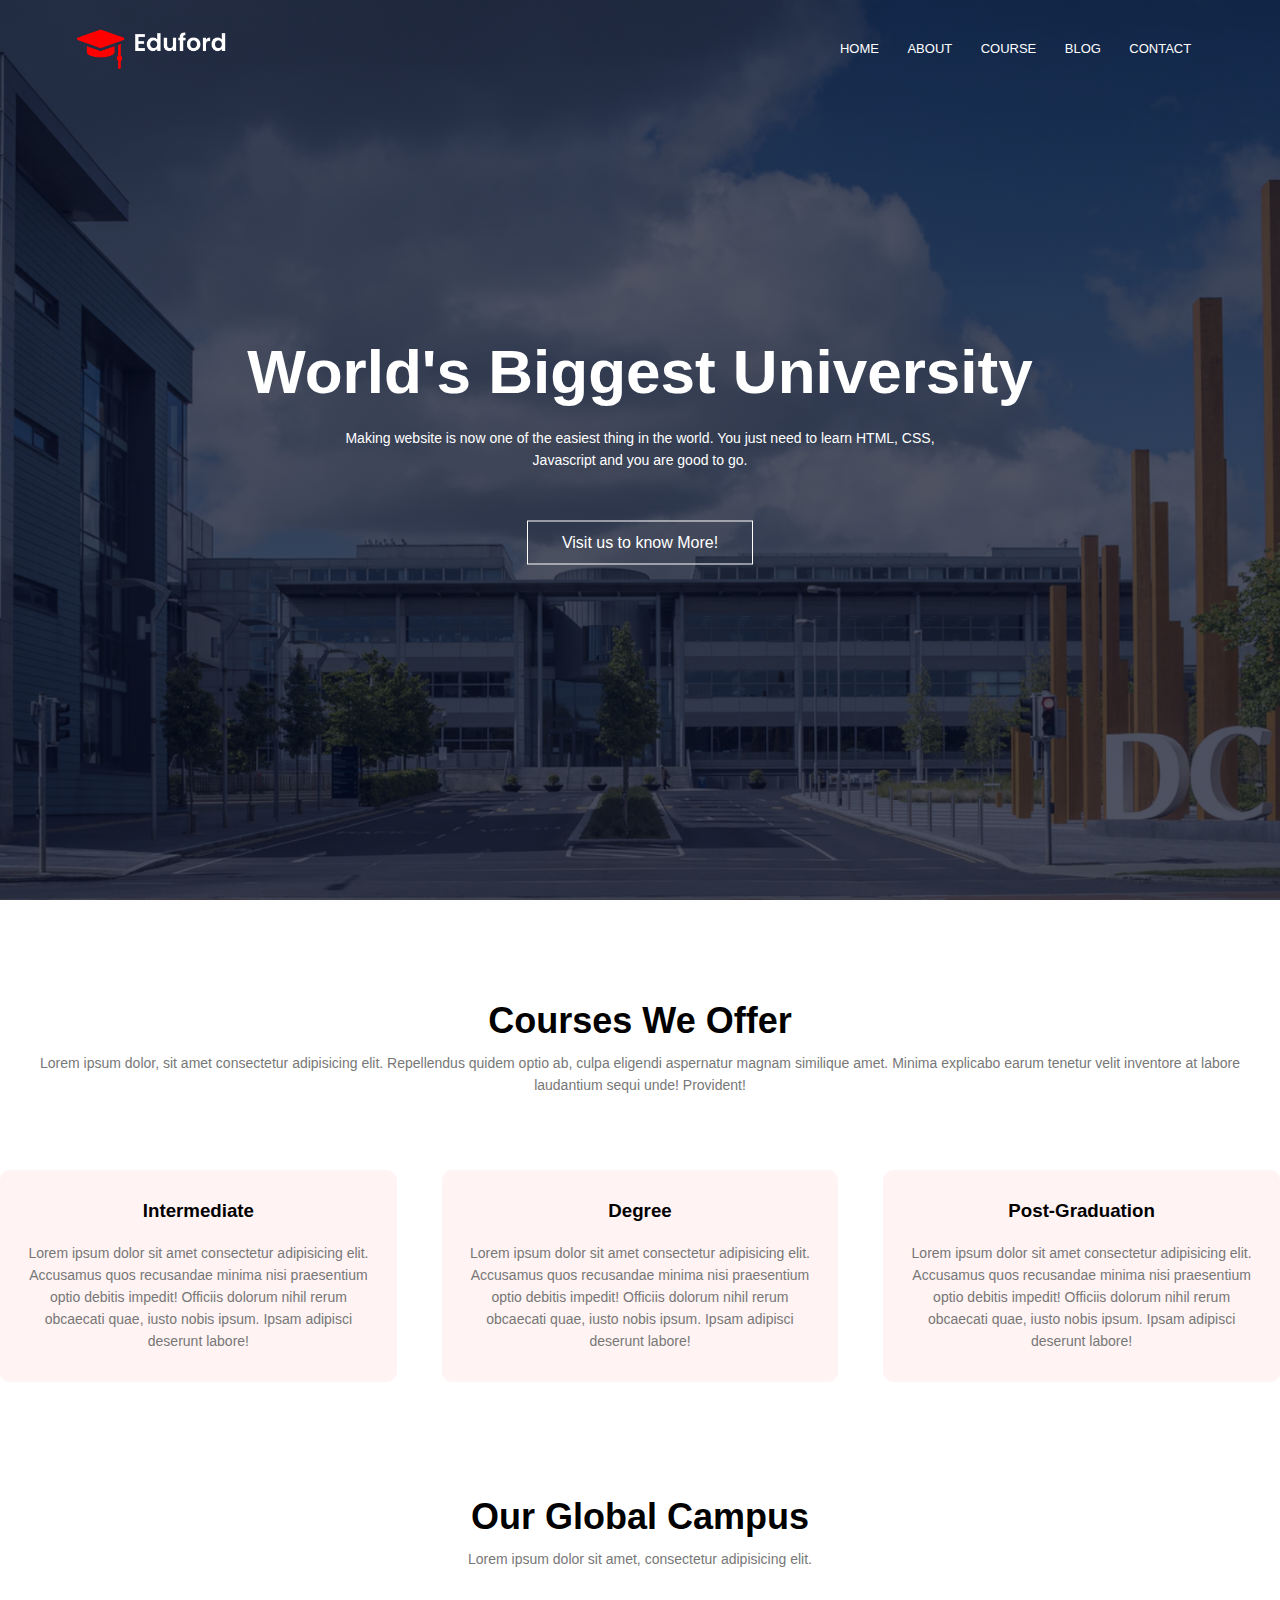
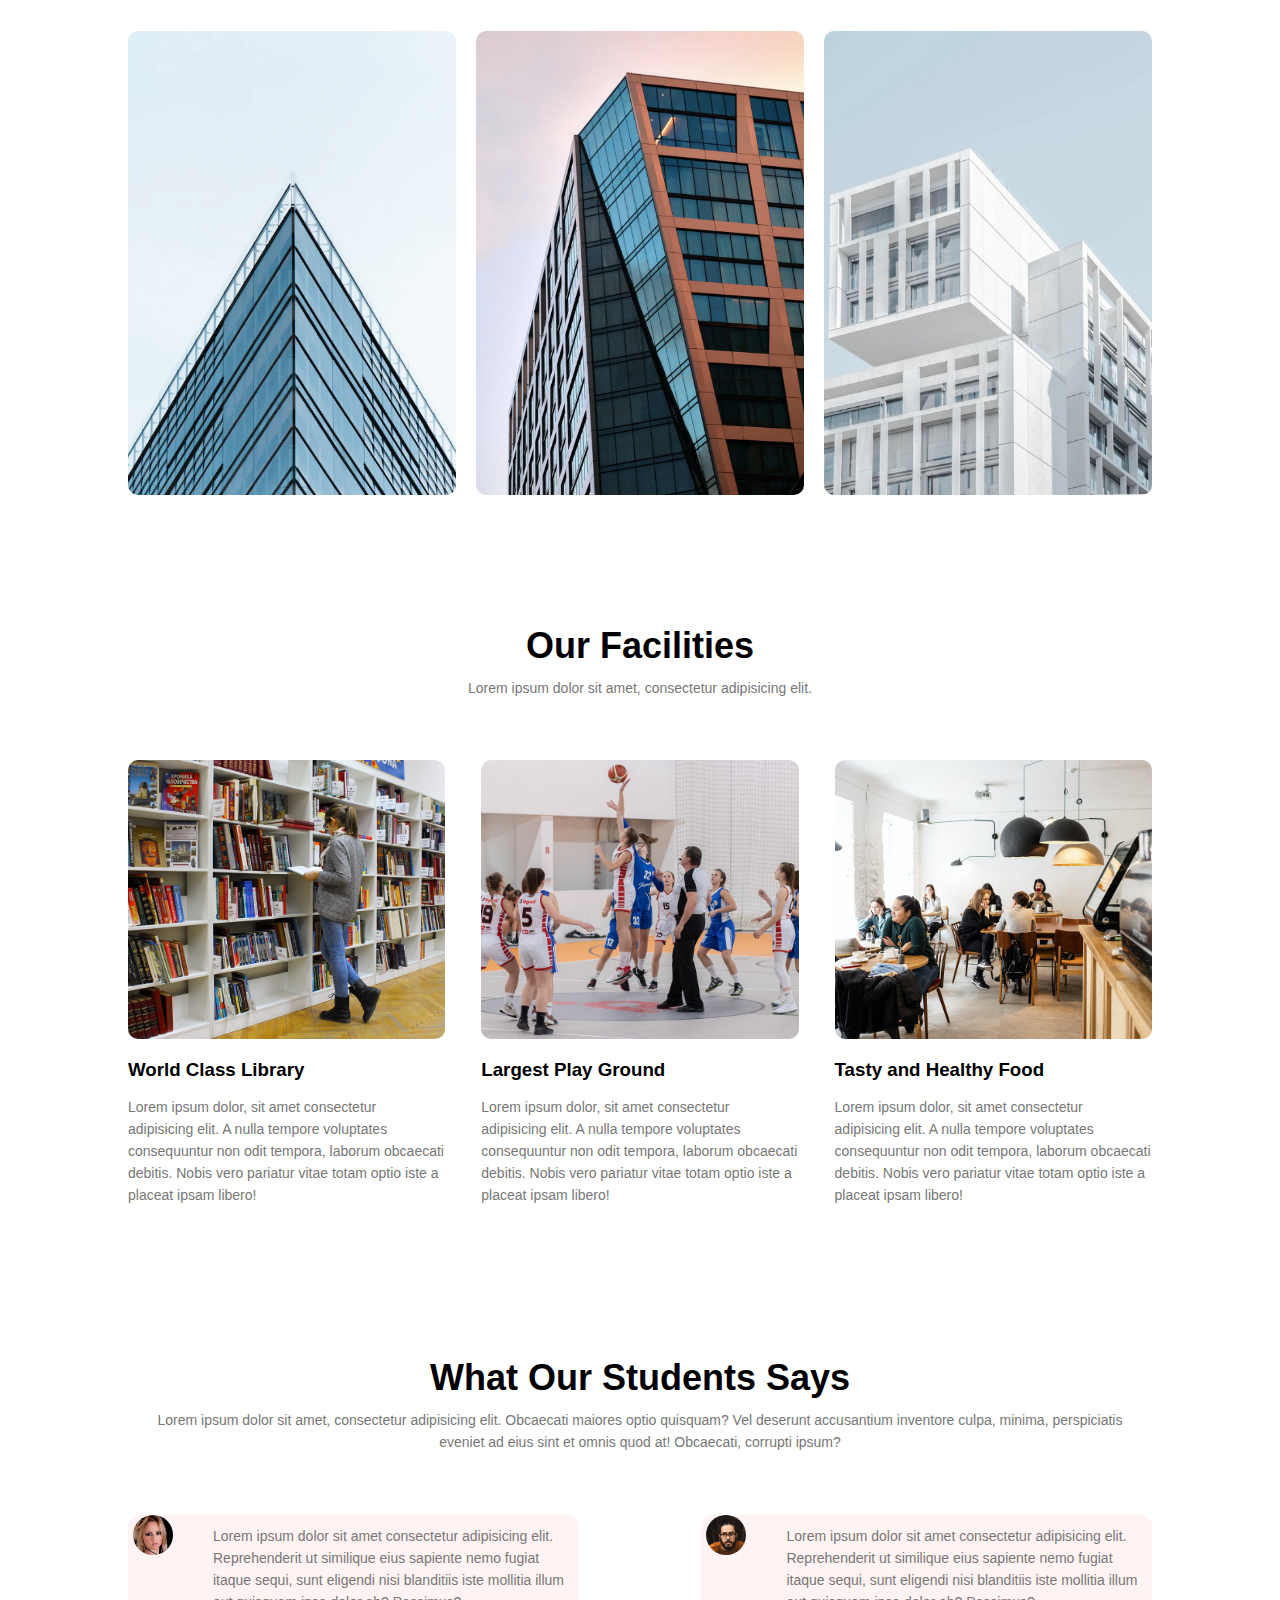
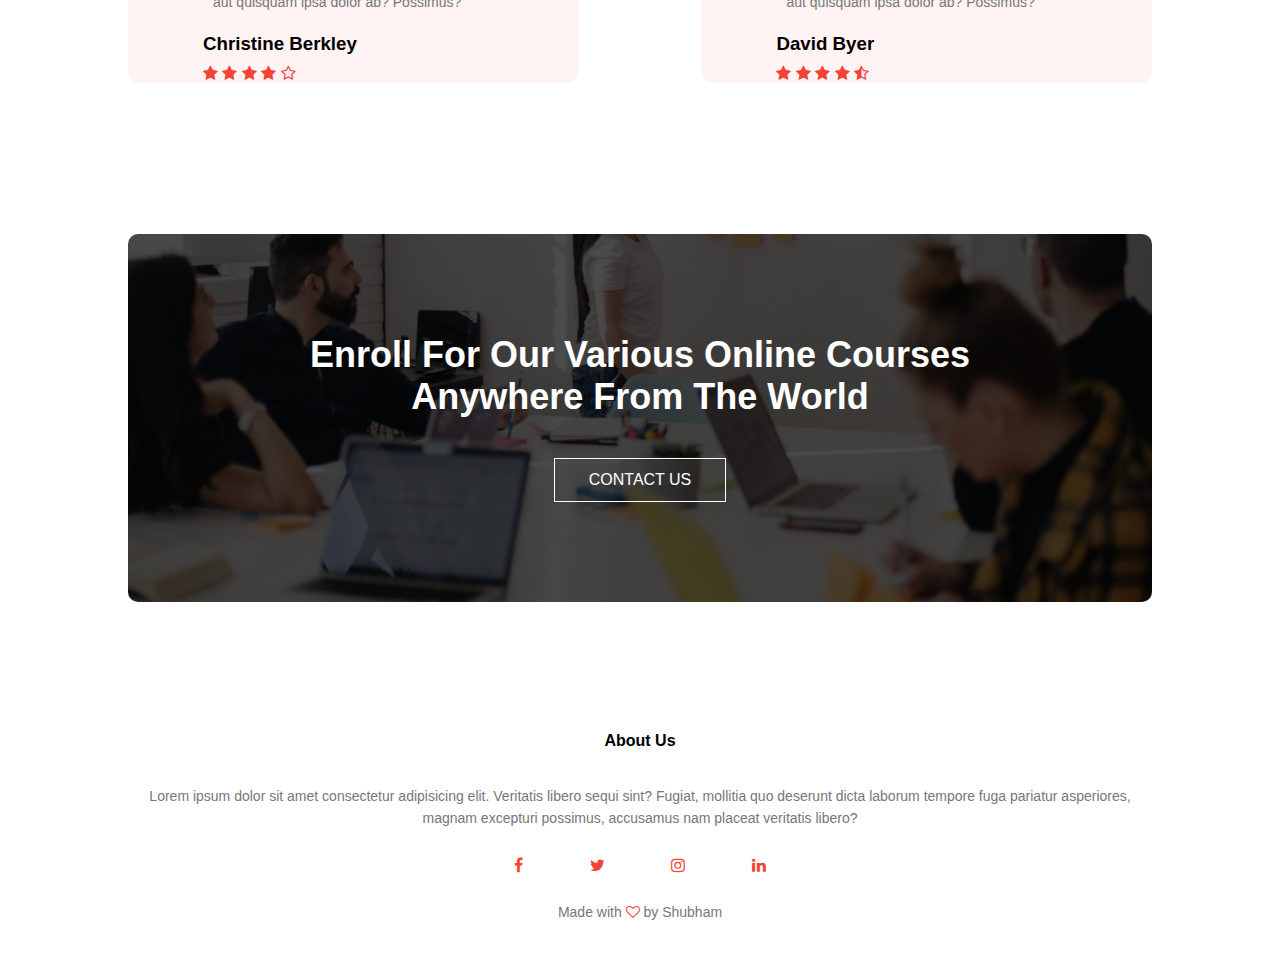
<file: Index.html>
<!DOCTYPE html>
<html lang="en">
<head>
    <meta charset="UTF-8">
    <meta name="viewport" content="width=device-width, initial-scale=1.0">
    <title>University</title>
    <link rel="stylesheet" href="style.css">
    <link rel="stylesheet" href="https://stackpath.bootstrapcdn.com/font-awesome/4.7.0/css/font-awesome.min.css">
</head>
<body>
    <section class="header">
        <nav>
            <a href="index.html"><img src="logo.png" alt=""></a>
            <div class="nav-links" id="navLinks">
                <i class="fa fa-times" onclick="hideMenu()"></i>
                <ul>
                    <li><a href="Index.html">HOME</a></li>
                    <li><a href="about.html">ABOUT</a></li>
                    <li><a href="course.html">COURSE</a></li>
                    <li><a href="blog.html">BLOG</a></li>
                    <li><a href="contact.html">CONTACT</a></li>
                </ul>
            </div>
            <i class="fa fa-bars" onclick="showMenu()"></i>
        </nav>
        <div class="tittle">
            <h1>World's Biggest University</h1>
            <p>Making website is now one of the easiest thing in the world. You
                just need to learn HTML, CSS, <br>Javascript and you are good to go.
            </p>
            <a href="" class="btn">Visit us to know More!</a>
        </div>
    </section>

 <!----------------- Course ------------------>
    <section class="course">
        <h1>Courses We Offer</h1>
        <p>Lorem ipsum dolor, sit amet consectetur adipisicing elit. Repellendus quidem optio ab, culpa eligendi aspernatur magnam similique amet. Minima explicabo earum tenetur velit inventore at labore laudantium sequi unde! Provident!</p>
        <div class="row">
            <div class="course-col">
                <h3>Intermediate</h3>
                <p>Lorem ipsum dolor sit amet consectetur adipisicing elit. Accusamus quos recusandae minima nisi praesentium optio debitis impedit! Officiis dolorum nihil rerum obcaecati quae, iusto nobis ipsum. Ipsam adipisci deserunt labore!</p>
            </div>
            <div class="course-col">
                <h3>Degree</h3>
                <p>Lorem ipsum dolor sit amet consectetur adipisicing elit. Accusamus quos recusandae minima nisi praesentium optio debitis impedit! Officiis dolorum nihil rerum obcaecati quae, iusto nobis ipsum. Ipsam adipisci deserunt labore!</p>
            </div>
            <div class="course-col">
                <h3>Post-Graduation</h3>
                <p>Lorem ipsum dolor sit amet consectetur adipisicing elit. Accusamus quos recusandae minima nisi praesentium optio debitis impedit! Officiis dolorum nihil rerum obcaecati quae, iusto nobis ipsum. Ipsam adipisci deserunt labore!</p>
            </div>
        </div>
    </section>
 <!----------------- Campus ------------------>
    <section class="campus">
        <h1>Our Global Campus</h1>
        <p>Lorem ipsum dolor sit amet, consectetur adipisicing elit.</p>
        <div class="row">
            <div class="campus-col">
                <img src="london.png">
                <div class="layer">
                    <h3>LONDON</h3>
                </div>
            </div>
            <div class="campus-col">
                <img src="newyork.png">
                <div class="layer">
                    <h3>NEW YORK</h3>
                </div>
            </div>
            <div class="campus-col">
                <img src="washington.png">
                <div class="layer">
                    <h3>WASHINGTON</h3>
                </div>
            </div>
        </div>
    </section>
 <!----------------- Facilities ------------------>
 <section class="facilities">
    <h1>Our Facilities</h1>
    <p>Lorem ipsum dolor sit amet, consectetur adipisicing elit.</p>
    <div class="row">
        <div class="facilities-col">
            <img src="library.png" alt="library">
            <h3>World Class Library</h3>
            <p>Lorem ipsum dolor, sit amet consectetur adipisicing elit. A nulla tempore voluptates consequuntur non odit tempora, laborum obcaecati debitis. Nobis vero pariatur vitae totam optio iste a placeat ipsam libero!</p>
        </div>
        <div class="facilities-col">
            <img src="basketball.png" alt="library">
            <h3>Largest Play Ground</h3>
            <p>Lorem ipsum dolor, sit amet consectetur adipisicing elit. A nulla tempore voluptates consequuntur non odit tempora, laborum obcaecati debitis. Nobis vero pariatur vitae totam optio iste a placeat ipsam libero!</p>
        </div>
        <div class="facilities-col">
            <img src="cafeteria.png" alt="library">
            <h3>Tasty and Healthy Food</h3>
            <p>Lorem ipsum dolor, sit amet consectetur adipisicing elit. A nulla tempore voluptates consequuntur non odit tempora, laborum obcaecati debitis. Nobis vero pariatur vitae totam optio iste a placeat ipsam libero!</p>
        </div>
    </div>
 </section>
 <!----------------- Testimonials ------------------>
 <section class="testimonials">
    <h1>What Our Students Says</h1>
    <p>Lorem ipsum dolor sit amet, consectetur adipisicing elit. Obcaecati maiores optio quisquam? Vel deserunt accusantium inventore culpa, minima, perspiciatis eveniet ad eius sint et omnis quod at! Obcaecati, corrupti ipsum?</p>
    <div class="row">
        <div class="testimonial-col">
            <img src="user1.jpg">
            <div>
                <p>Lorem ipsum dolor sit amet consectetur adipisicing elit. Reprehenderit ut similique eius sapiente nemo fugiat itaque sequi, sunt eligendi nisi blanditiis iste mollitia illum aut quisquam ipsa dolor ab? Possimus?</p>
                <h3>Christine Berkley</h3>
                <i class="fa fa-star"></i>
                <i class="fa fa-star"></i>
                <i class="fa fa-star"></i>
                <i class="fa fa-star"></i>
                <i class="fa fa-star-o"></i>
            </div>
        </div>
        <div class="testimonial-col">
            <img src="user2.jpg">
            <div>
                <p>Lorem ipsum dolor sit amet consectetur adipisicing elit. Reprehenderit ut similique eius sapiente nemo fugiat itaque sequi, sunt eligendi nisi blanditiis iste mollitia illum aut quisquam ipsa dolor ab? Possimus?</p>
                <h3>David Byer</h3>
                <i class="fa fa-star"></i>
                <i class="fa fa-star"></i>
                <i class="fa fa-star"></i>
                <i class="fa fa-star"></i>
                <i class="fa fa-star-half-o"></i>
            </div>
        </div>
    </div>
 </section>
 <!----------------- Call To Action ------------------>
 <section class="cta">
    <h1>Enroll For Our Various Online Courses <br>Anywhere From The World</h1>
    <a href="#" class="btn">CONTACT US</a>
 </section>
 <!----------------- Footer ------------------>
 <section class="footer">
    <h4>About Us</h4>
    <p>Lorem ipsum dolor sit amet consectetur adipisicing elit. Veritatis libero sequi sint? Fugiat, mollitia quo deserunt dicta laborum tempore fuga pariatur asperiores, <br>magnam excepturi possimus, accusamus nam placeat veritatis libero?</p>
    <div class="icons">
        <i class="fa fa-facebook"></i>
        <i class="fa fa-twitter"></i>
        <i class="fa fa-instagram"></i>
        <i class="fa fa-linkedin"></i>
    </div>
    <p>Made with <i class="fa fa-heart-o"></i> by Shubham</p>
 </section>
 <!----------------- Javascript ------------------>
    <script>
        var navLinks = document.getElementById("navLinks");
        function showMenu(){
            navLinks.style.right = "0"
        }
        function hideMenu(){
            navLinks.style.right = "-200px"
        }
    </script>
</body>
</html>
</file>
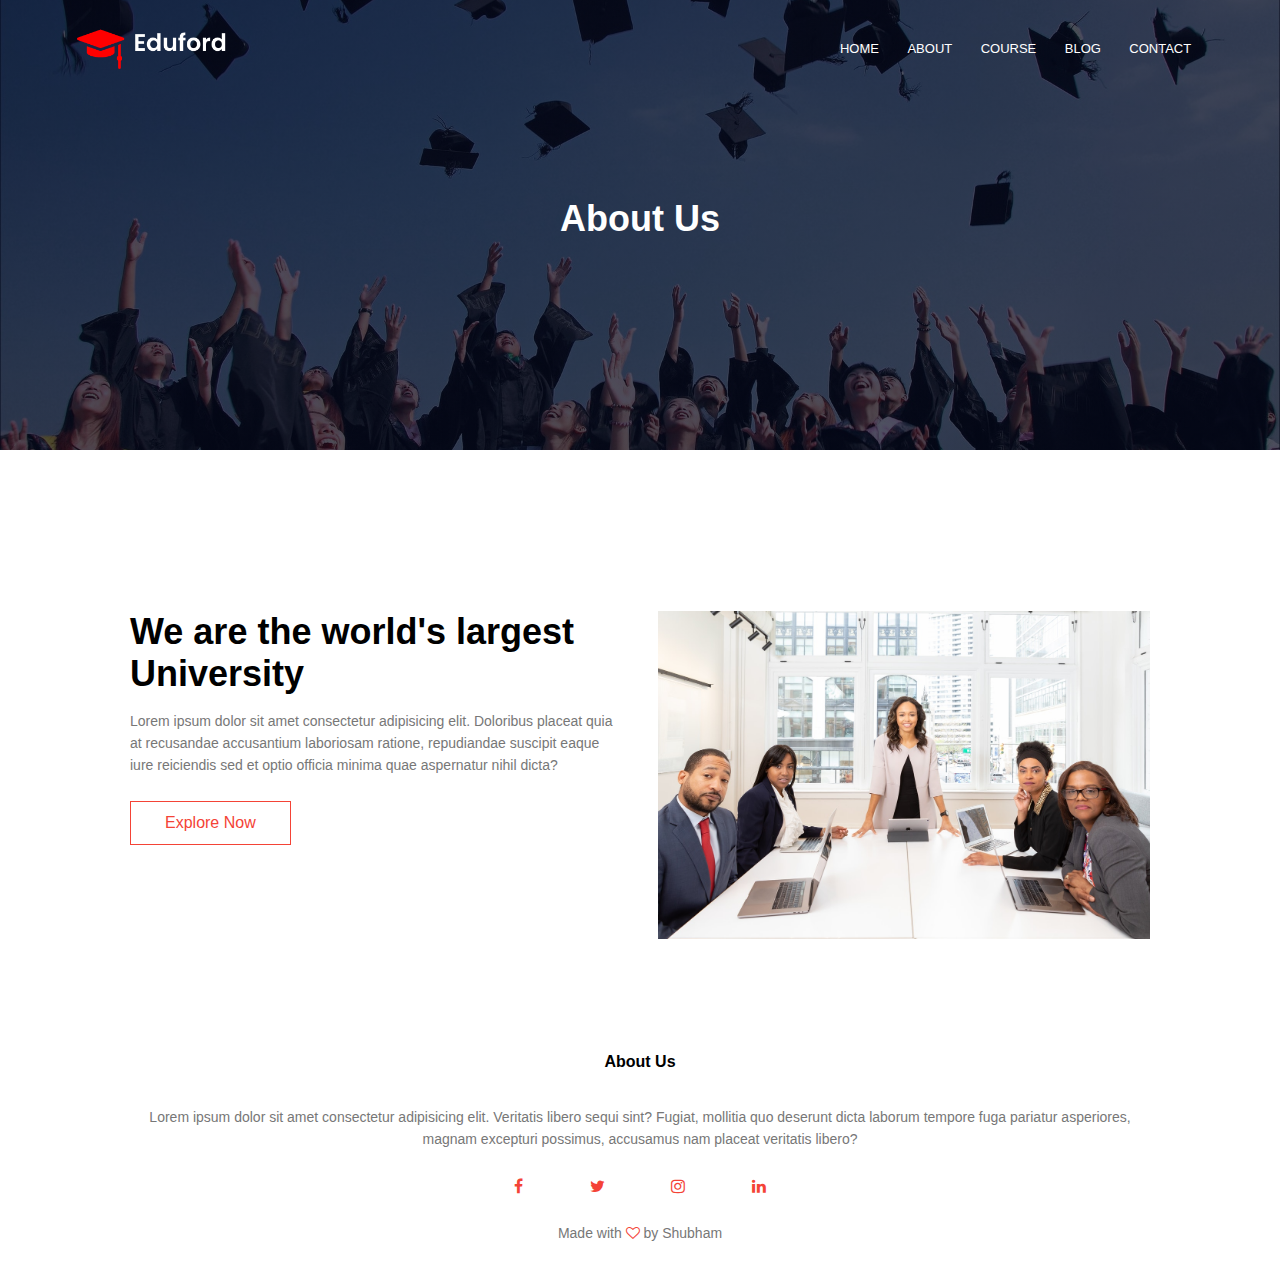
<file: about.html>
<!DOCTYPE html>
<html lang="en">
<head>
    <meta charset="UTF-8">
    <meta name="viewport" content="width=device-width, initial-scale=1.0">
    <title>University</title>
    <link rel="stylesheet" href="style.css">
    <link rel="stylesheet" href="https://stackpath.bootstrapcdn.com/font-awesome/4.7.0/css/font-awesome.min.css">
</head>
<body>
    <section class="sub-header">
        <nav>
            <a href="index.html"><img src="logo.png" alt=""></a>
            <div class="nav-links" id="navLinks">
                <i class="fa fa-times" onclick="hideMenu()"></i>
                <ul>
                    <li><a href="Index.html">HOME</a></li>
                    <li><a href="about.html">ABOUT</a></li>
                    <li><a href="course.html">COURSE</a></li>
                    <li><a href="blog.html">BLOG</a></li>
                    <li><a href="contact.html">CONTACT</a></li>
                </ul>
            </div>
            <i class="fa fa-bars" onclick="showMenu()"></i>
        </nav>
        <h1>About Us</h1>
    </section>
 <!----------------- About us content ------------------>
 <section class="about-us">
    <div class="row">
        <div class="about-col">
            <h1>We are the world's largest University</h1>
            <p>Lorem ipsum dolor sit amet consectetur adipisicing elit. 
                Doloribus placeat quia at recusandae accusantium laboriosam ratione, 
                repudiandae suscipit eaque iure reiciendis sed et optio officia minima quae 
                aspernatur nihil dicta?
            </p>
            <a href="#" class="btn redBtn">Explore Now</a>
        </div>
        <div class="about-col">
            <img src="about.jpg">
        </div>
    </div>
 </section>
 <!----------------- Footer ------------------>
 <section class="footer">
    <h4>About Us</h4>
    <p>Lorem ipsum dolor sit amet consectetur adipisicing elit. Veritatis libero sequi sint? Fugiat, mollitia quo deserunt dicta laborum tempore fuga pariatur asperiores, <br>magnam excepturi possimus, accusamus nam placeat veritatis libero?</p>
    <div class="icons">
        <i class="fa fa-facebook"></i>
        <i class="fa fa-twitter"></i>
        <i class="fa fa-instagram"></i>
        <i class="fa fa-linkedin"></i>
    </div>
    <p>Made with <i class="fa fa-heart-o"></i> by Shubham</p>
 </section>
 <!----------------- Javascript ------------------>
    <script>
        var navLinks = document.getElementById("navLinks");
        function showMenu(){
            navLinks.style.right = "0"
        }
        function hideMenu(){
            navLinks.style.right = "-200px"
        }
    </script>
</body>
</html>
</file>
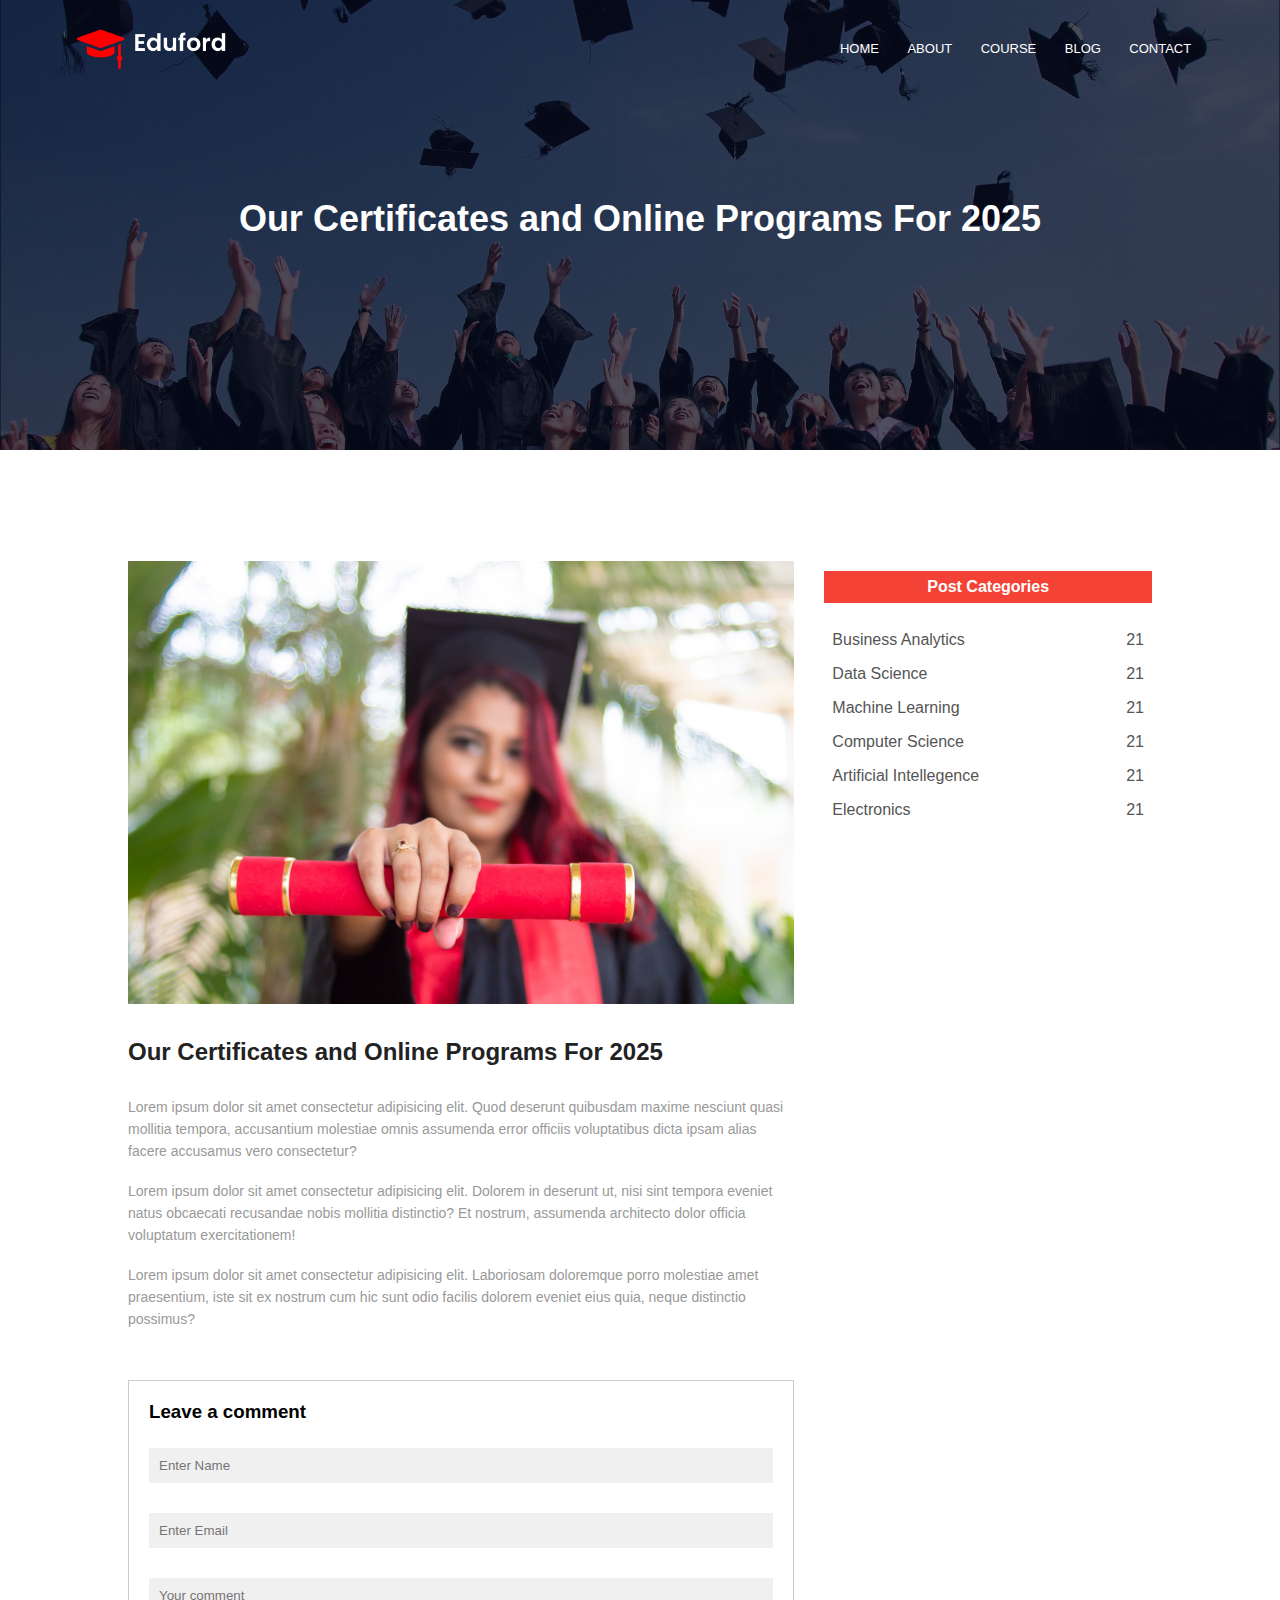
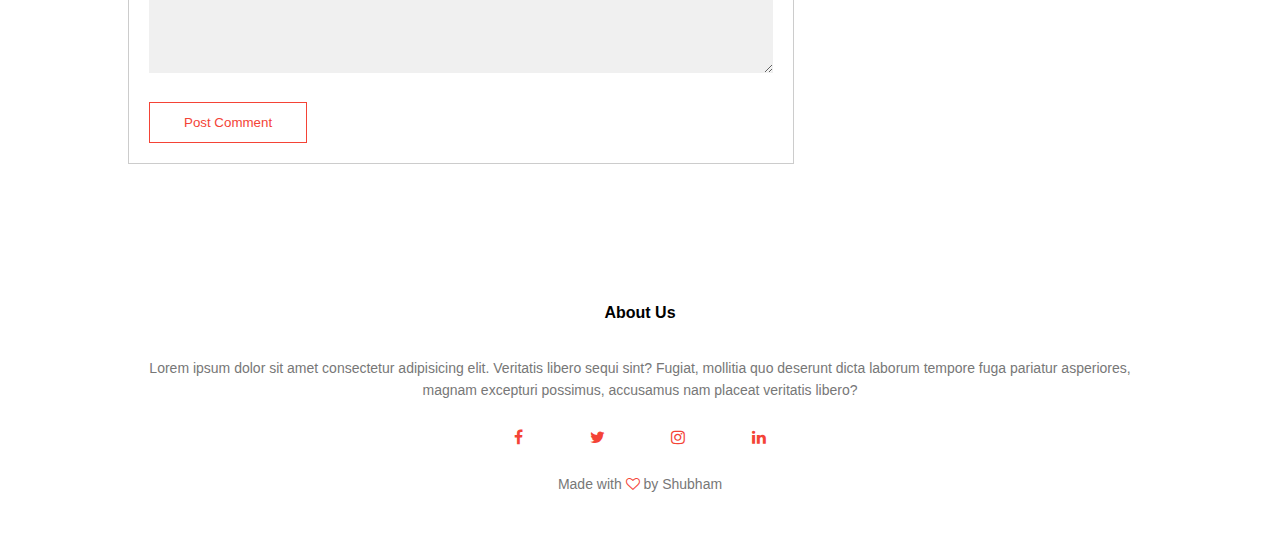
<file: blog.html>
<!DOCTYPE html>
<html lang="en">
<head>
    <meta charset="UTF-8">
    <meta name="viewport" content="width=device-width, initial-scale=1.0">
    <title>University</title>
    <link rel="stylesheet" href="style.css">
    <link rel="stylesheet" href="https://stackpath.bootstrapcdn.com/font-awesome/4.7.0/css/font-awesome.min.css">
</head>
<body>
    <section class="sub-header">
        <nav>
            <a href="index.html"><img src="logo.png" alt=""></a>
            <div class="nav-links" id="navLinks">
                <i class="fa fa-times" onclick="hideMenu()"></i>
                <ul>
                    <li><a href="Index.html">HOME</a></li>
                    <li><a href="about.html">ABOUT</a></li>
                    <li><a href="course.html">COURSE</a></li>
                    <li><a href="blog.html">BLOG</a></li>
                    <li><a href="contact.html">CONTACT</a></li>
                </ul>
            </div>
            <i class="fa fa-bars" onclick="showMenu()"></i>
        </nav>
        <h1>Our Certificates and Online Programs For 2025</h1>
    </section>
 <!----------------- Blog Page Content ------------------>
  <section class="blog-Content">
    <div class="row">
        <div class="blog-left">
            <img src="certificate.jpg">
            <h2>Our Certificates and Online Programs For 2025</h2>
            <p>Lorem ipsum dolor sit amet consectetur adipisicing elit. 
                Quod deserunt quibusdam maxime nesciunt quasi mollitia tempora, 
                accusantium molestiae omnis assumenda error officiis voluptatibus 
                dicta ipsam alias facere accusamus vero consectetur?
            </p>
            <br>
            <p>Lorem ipsum dolor sit amet consectetur adipisicing elit. 
                Dolorem in deserunt ut, nisi sint tempora eveniet natus 
                obcaecati recusandae nobis mollitia distinctio? Et nostrum, 
                assumenda architecto dolor officia voluptatum exercitationem!
            </p>
            <br>
            <p>Lorem ipsum dolor sit amet consectetur adipisicing elit. 
                Laboriosam doloremque porro molestiae amet praesentium, 
                iste sit ex nostrum cum hic sunt odio facilis dolorem eveniet 
                eius quia, neque distinctio possimus?
            </p>
            <div class="comment-box">
                <h3>Leave a comment</h3>
                <form action="" class="comment-form">
                    <input type="text" placeholder="Enter Name">
                    <input type="email" placeholder="Enter Email">
                    <textarea rows="5" placeholder="Your comment"></textarea>
                    <button type="submit" class="btn redBtn">Post Comment</button>
                </form>
            </div>
        </div>
        <div class="blog-right">
            <h3>Post Categories</h3>
            <div>
                <span>Business Analytics</span>
                <span>21</span>
            </div>
            <div>
                <span>Data Science</span>
                <span>21</span>
            </div>
            <div>
                <span>Machine Learning</span>
                <span>21</span>
            </div>
            <div>
                <span>Computer Science</span>
                <span>21</span>
            </div>
            <div>
                <span>Artificial Intellegence</span>
                <span>21</span>
            </div>
            <div>
                <span>Electronics</span>
                <span>21</span>
            </div>
        </div>
    </div>
  </section>
 <!----------------- Footer ------------------>
 <section class="footer">
    <h4>About Us</h4>
    <p>Lorem ipsum dolor sit amet consectetur adipisicing elit. Veritatis libero sequi sint? Fugiat, mollitia quo deserunt dicta laborum tempore fuga pariatur asperiores, <br>magnam excepturi possimus, accusamus nam placeat veritatis libero?</p>
    <div class="icons">
        <i class="fa fa-facebook"></i>
        <i class="fa fa-twitter"></i>
        <i class="fa fa-instagram"></i>
        <i class="fa fa-linkedin"></i>
    </div>
    <p>Made with <i class="fa fa-heart-o"></i> by Shubham</p>
 </section>
 <!----------------- Javascript ------------------>
    <script>
        var navLinks = document.getElementById("navLinks");
        function showMenu(){
            navLinks.style.right = "0"
        }
        function hideMenu(){
            navLinks.style.right = "-200px"
        }
    </script>
</body>
</html>
</file>
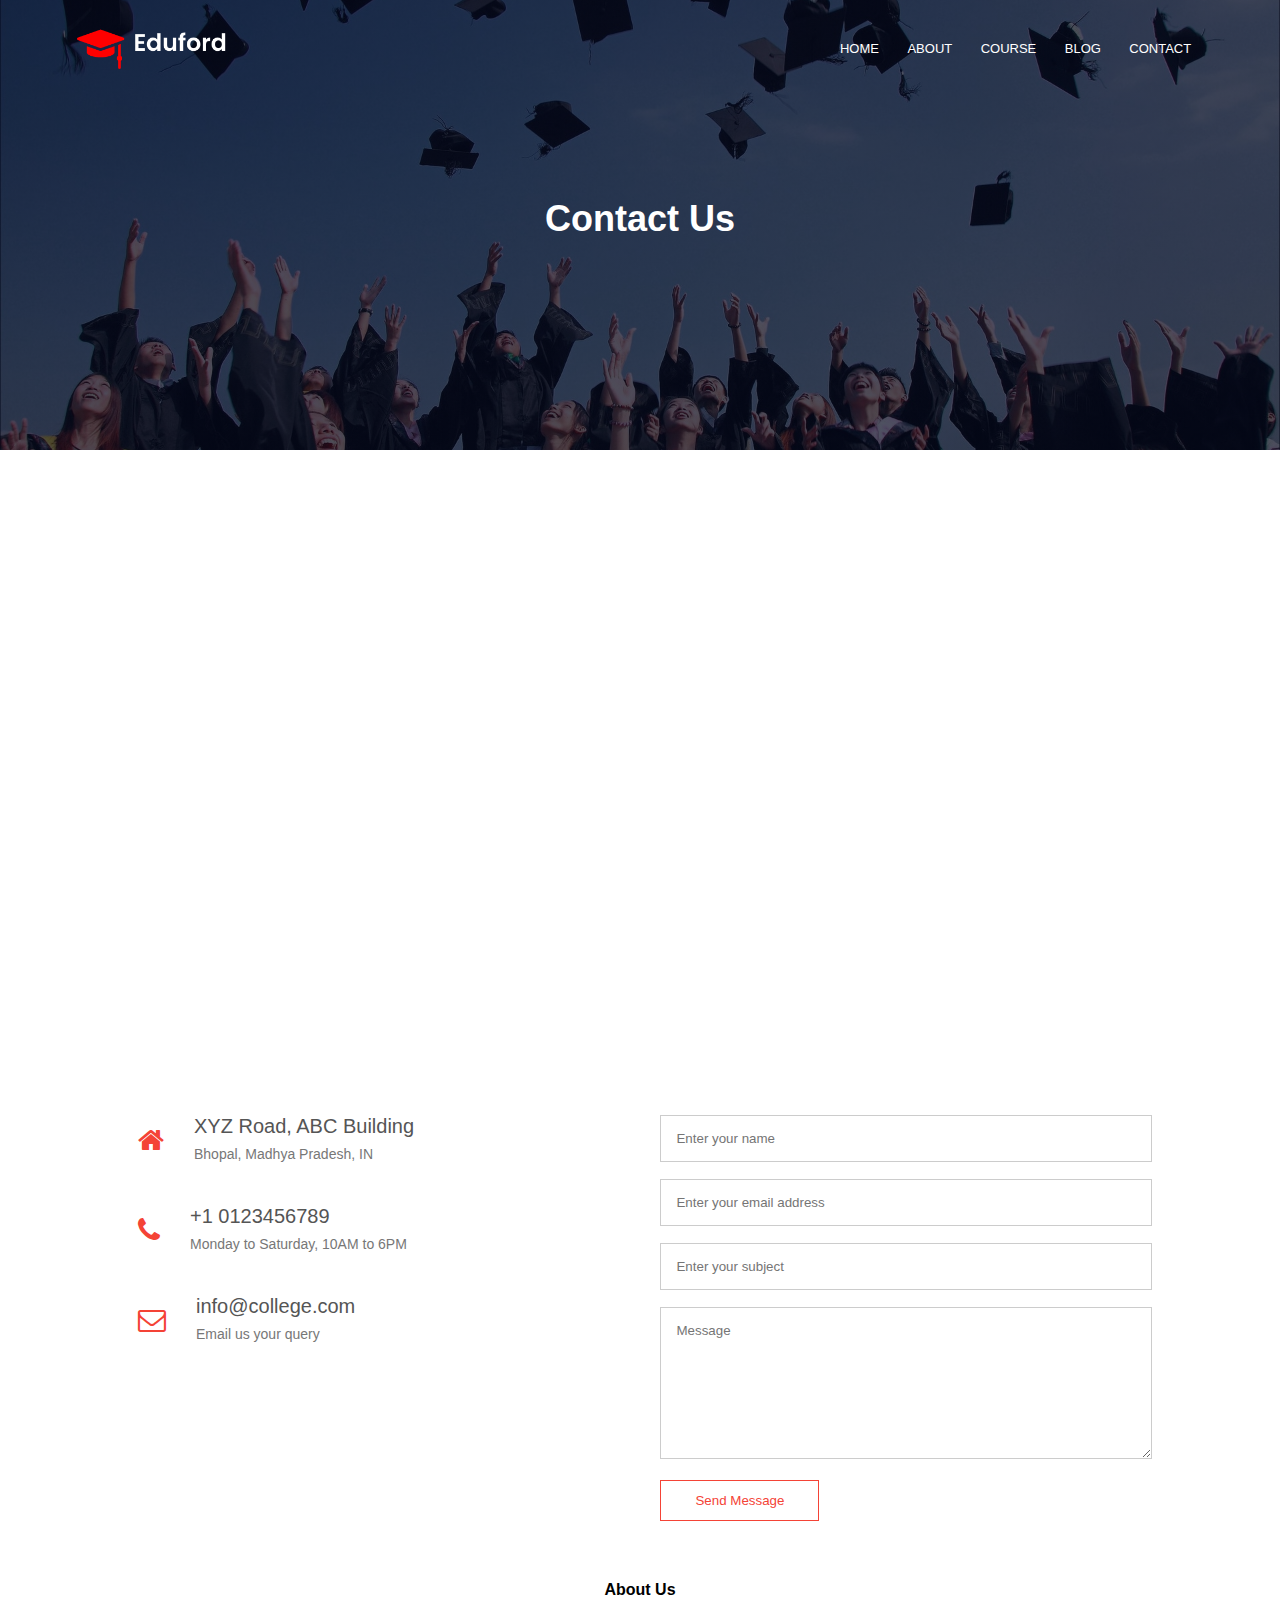
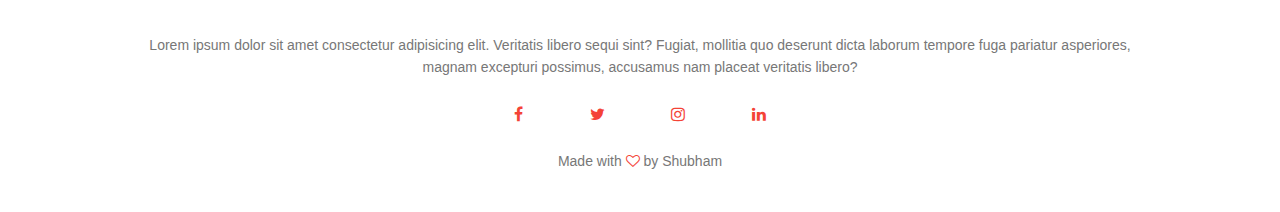
<file: contact.html>
<!DOCTYPE html>
<html lang="en">
<head>
    <meta charset="UTF-8">
    <meta name="viewport" content="width=device-width, initial-scale=1.0">
    <title>University</title>
    <link rel="stylesheet" href="style.css">
    <link rel="stylesheet" href="https://stackpath.bootstrapcdn.com/font-awesome/4.7.0/css/font-awesome.min.css">
</head>
<body>
    <section class="sub-header">
        <nav>
            <a href="index.html"><img src="logo.png" alt=""></a>
            <div class="nav-links" id="navLinks">
                <i class="fa fa-times" onclick="hideMenu()"></i>
                <ul>
                    <li><a href="Index.html">HOME</a></li>
                    <li><a href="about.html">ABOUT</a></li>
                    <li><a href="course.html">COURSE</a></li>
                    <li><a href="blog.html">BLOG</a></li>
                    <li><a href="contact.html">CONTACT</a></li>
                </ul>
            </div>
            <i class="fa fa-bars" onclick="showMenu()"></i>
        </nav>
        <h1>Contact Us</h1>
    </section>
 <!----------------- About us content ------------------>
 <section class="location">
    <iframe src="https://www.google.com/maps/embed?pb=!1m18!1m12!1m3!1d234700.74934683295!2d77.40589145!3d23.199409700000004!2m3!1f0!2f0!3f0!3m2!1i1024!2i768!4f13.1!3m3!1m2!1s0x397c428f8fd68fbd%3A0x2155716d572d4f8!2sBhopal%2C%20Madhya%20Pradesh!5e0!3m2!1sen!2sin!4v1736825137173!5m2!1sen!2sin" width="600" height="450" style="border:0;" allowfullscreen="" loading="lazy" referrerpolicy="no-referrer-when-downgrade"></iframe>
 </section>
 <section class="Contact">
    <div class="row">
        <div class="contact-col">
            <div>
                <i class="fa fa-home"></i>
                <span>
                    <h5>XYZ Road, ABC Building</h5>
                    <p>Bhopal, Madhya Pradesh, IN</p>
                </span>
            </div>
            <div>
                <i class="fa fa-phone"></i>
                <span>
                    <h5>+1 0123456789</h5>
                    <p>Monday to Saturday, 10AM to 6PM</p>
                </span>
            </div>
            <div>
                <i class="fa fa-envelope-o"></i>
                <span>
                    <h5>info@college.com</h5>
                    <p>Email us your query</p>
                </span>
            </div>
        </div>
        <div class="contact-col">
            <form action="">
                <input type="text" placeholder="Enter your name" required>
                <input type="email" placeholder="Enter your email address" required>
                <input type="text" placeholder="Enter your subject" required>
                <textarea rows="8" placeholder="Message" required></textarea>
                <button type="submit" class="btn redBtn">Send Message</button>
            </form>
        </div>
    </div>
 </section>
 <!----------------- Footer ------------------>
 <section class="footer">
    <h4>About Us</h4>
    <p>Lorem ipsum dolor sit amet consectetur adipisicing elit. Veritatis libero sequi sint? Fugiat, mollitia quo deserunt dicta laborum tempore fuga pariatur asperiores, <br>magnam excepturi possimus, accusamus nam placeat veritatis libero?</p>
    <div class="icons">
        <i class="fa fa-facebook"></i>
        <i class="fa fa-twitter"></i>
        <i class="fa fa-instagram"></i>
        <i class="fa fa-linkedin"></i>
    </div>
    <p>Made with <i class="fa fa-heart-o"></i> by Shubham</p>
 </section>
 <!----------------- Javascript ------------------>
    <script>
        var navLinks = document.getElementById("navLinks");
        function showMenu(){
            navLinks.style.right = "0"
        }
        function hideMenu(){
            navLinks.style.right = "-200px"
        }
    </script>
</body>
</html>
</file>
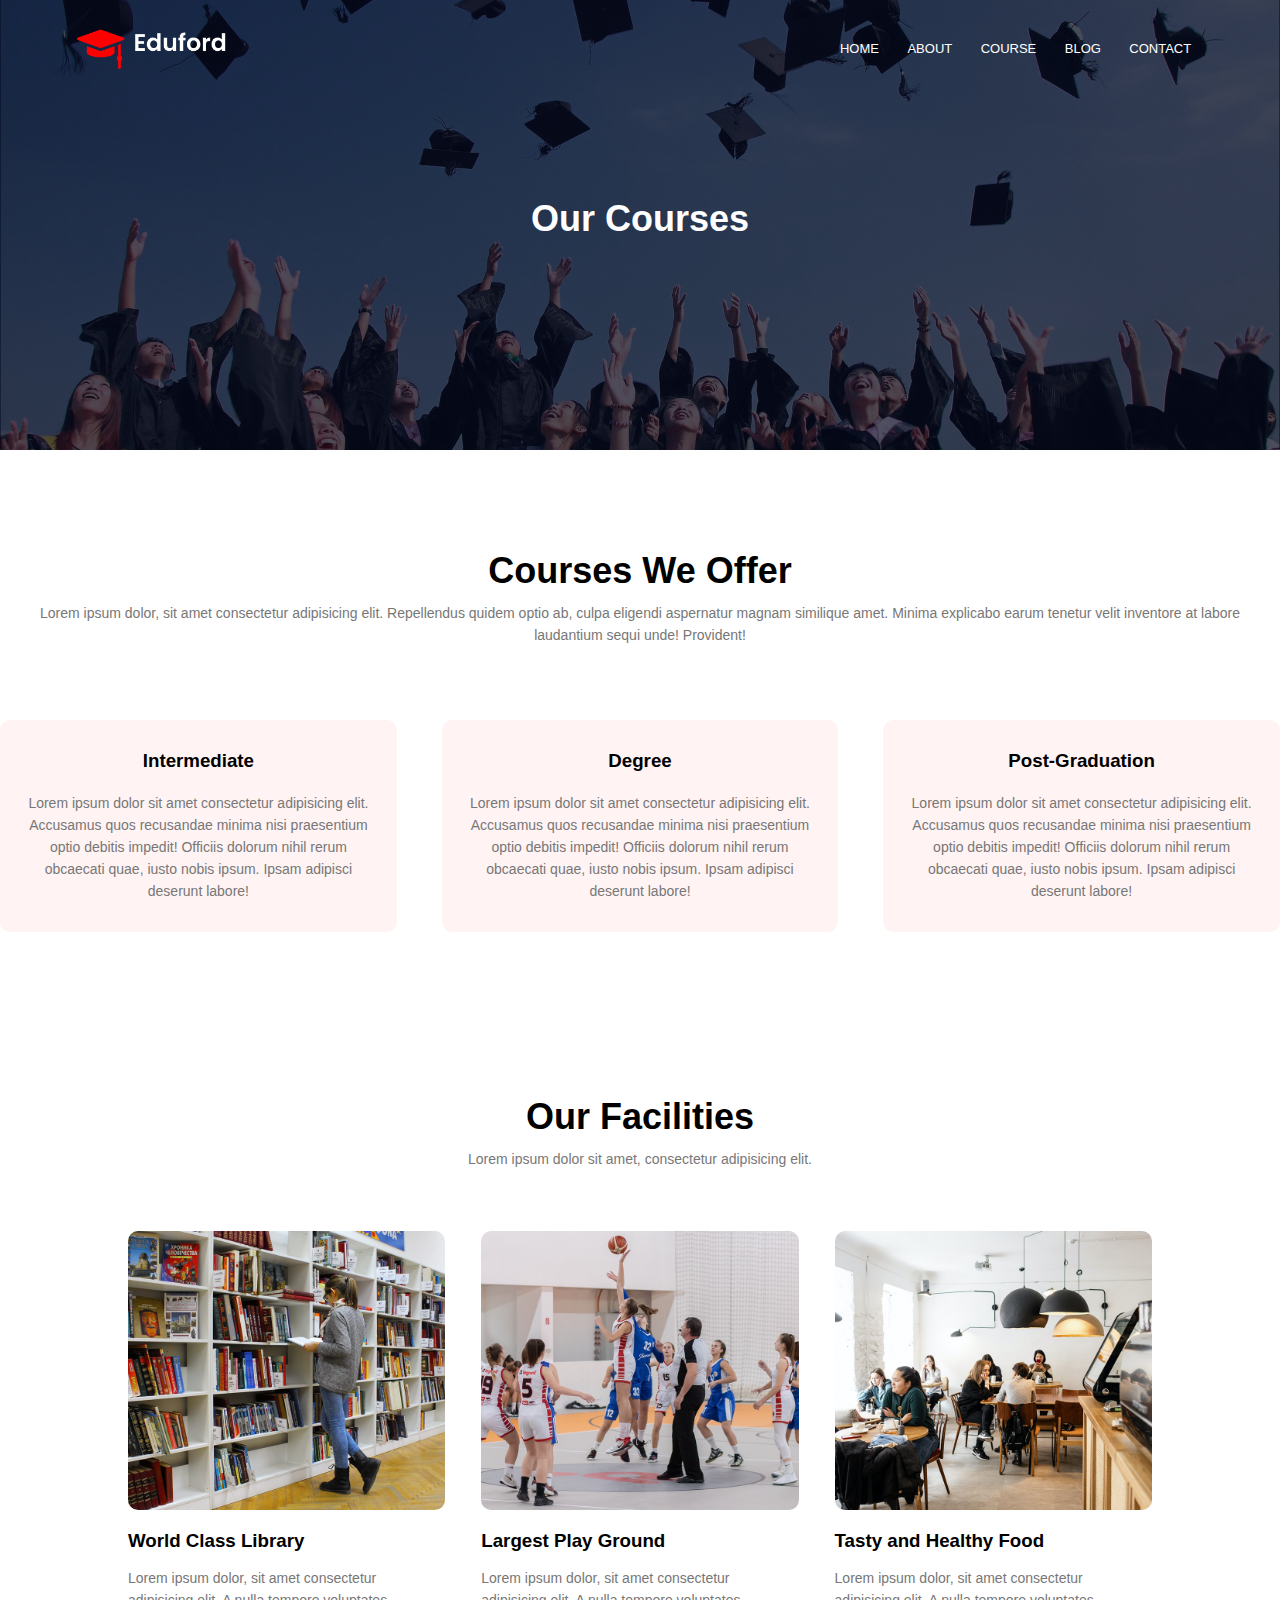
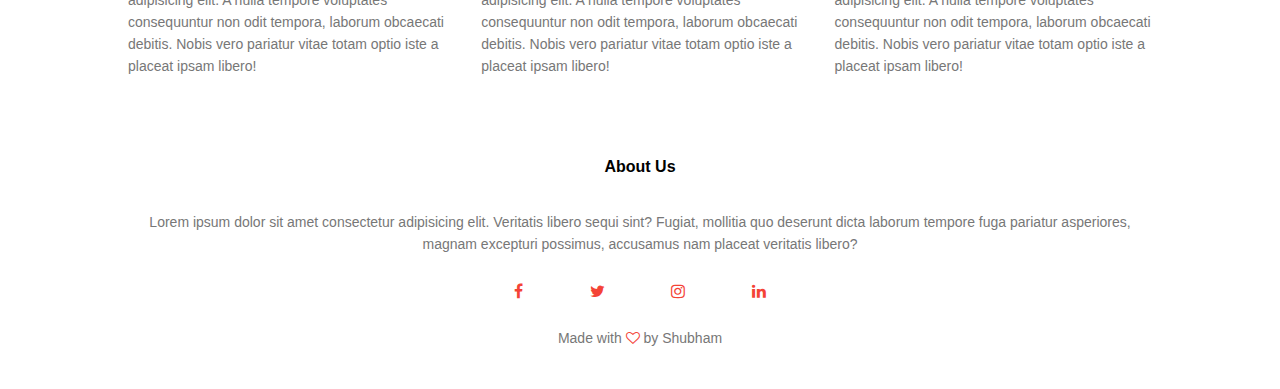
<file: course.html>
<!DOCTYPE html>
<html lang="en">
<head>
    <meta charset="UTF-8">
    <meta name="viewport" content="width=device-width, initial-scale=1.0">
    <title>University</title>
    <link rel="stylesheet" href="style.css">
    <link rel="stylesheet" href="https://stackpath.bootstrapcdn.com/font-awesome/4.7.0/css/font-awesome.min.css">
</head>
<body>
    <section class="sub-header">
        <nav>
            <a href="index.html"><img src="logo.png" alt=""></a>
            <div class="nav-links" id="navLinks">
                <i class="fa fa-times" onclick="hideMenu()"></i>
                <ul>
                    <li><a href="Index.html">HOME</a></li>
                    <li><a href="about.html">ABOUT</a></li>
                    <li><a href="course.html">COURSE</a></li>
                    <li><a href="blog.html">BLOG</a></li>
                    <li><a href="contact.html">CONTACT</a></li>
                </ul>
            </div>
            <i class="fa fa-bars" onclick="showMenu()"></i>
        </nav>
        <h1>Our Courses</h1>
    </section>
 <!----------------- Course ------------------>
 <section class="course">
    <h1>Courses We Offer</h1>
    <p>Lorem ipsum dolor, sit amet consectetur adipisicing elit. Repellendus quidem optio ab, culpa eligendi aspernatur magnam similique amet. Minima explicabo earum tenetur velit inventore at labore laudantium sequi unde! Provident!</p>
    <div class="row">
        <div class="course-col">
            <h3>Intermediate</h3>
            <p>Lorem ipsum dolor sit amet consectetur adipisicing elit. Accusamus quos recusandae minima nisi praesentium optio debitis impedit! Officiis dolorum nihil rerum obcaecati quae, iusto nobis ipsum. Ipsam adipisci deserunt labore!</p>
        </div>
        <div class="course-col">
            <h3>Degree</h3>
            <p>Lorem ipsum dolor sit amet consectetur adipisicing elit. Accusamus quos recusandae minima nisi praesentium optio debitis impedit! Officiis dolorum nihil rerum obcaecati quae, iusto nobis ipsum. Ipsam adipisci deserunt labore!</p>
        </div>
        <div class="course-col">
            <h3>Post-Graduation</h3>
            <p>Lorem ipsum dolor sit amet consectetur adipisicing elit. Accusamus quos recusandae minima nisi praesentium optio debitis impedit! Officiis dolorum nihil rerum obcaecati quae, iusto nobis ipsum. Ipsam adipisci deserunt labore!</p>
        </div>
    </div>
</section>
 <!----------------- Facilities ------------------>
 <section class="facilities">
    <h1>Our Facilities</h1>
    <p>Lorem ipsum dolor sit amet, consectetur adipisicing elit.</p>
    <div class="row">
        <div class="facilities-col">
            <img src="library.png" alt="library">
            <h3>World Class Library</h3>
            <p>Lorem ipsum dolor, sit amet consectetur adipisicing elit. A nulla tempore voluptates consequuntur non odit tempora, laborum obcaecati debitis. Nobis vero pariatur vitae totam optio iste a placeat ipsam libero!</p>
        </div>
        <div class="facilities-col">
            <img src="basketball.png" alt="library">
            <h3>Largest Play Ground</h3>
            <p>Lorem ipsum dolor, sit amet consectetur adipisicing elit. A nulla tempore voluptates consequuntur non odit tempora, laborum obcaecati debitis. Nobis vero pariatur vitae totam optio iste a placeat ipsam libero!</p>
        </div>
        <div class="facilities-col">
            <img src="cafeteria.png" alt="library">
            <h3>Tasty and Healthy Food</h3>
            <p>Lorem ipsum dolor, sit amet consectetur adipisicing elit. A nulla tempore voluptates consequuntur non odit tempora, laborum obcaecati debitis. Nobis vero pariatur vitae totam optio iste a placeat ipsam libero!</p>
        </div>
    </div>
 </section>
 <!----------------- Footer ------------------>
 <section class="footer">
    <h4>About Us</h4>
    <p>Lorem ipsum dolor sit amet consectetur adipisicing elit. Veritatis libero sequi sint? Fugiat, mollitia quo deserunt dicta laborum tempore fuga pariatur asperiores, <br>magnam excepturi possimus, accusamus nam placeat veritatis libero?</p>
    <div class="icons">
        <i class="fa fa-facebook"></i>
        <i class="fa fa-twitter"></i>
        <i class="fa fa-instagram"></i>
        <i class="fa fa-linkedin"></i>
    </div>
    <p>Made with <i class="fa fa-heart-o"></i> by Shubham</p>
 </section>
 <!----------------- Javascript ------------------>
    <script>
        var navLinks = document.getElementById("navLinks");
        function showMenu(){
            navLinks.style.right = "0"
        }
        function hideMenu(){
            navLinks.style.right = "-200px"
        }
    </script>
</body>
</html>
</file>
<file: style.css>
*{
    margin: 0;
    padding: 0;
    font-family: sans-serif;
}
.header{
    min-height: 100vh;
    width: 100%;
    background-image: linear-gradient(rgba(4,9,30,0.7),rgba(4,9,30,0.7)),url(banner.png);
    background-position: center;
    background-size: cover;
    position: relative;
}
nav{
    display: flex;
    padding: 2% 6%;
    justify-content: space-between;
    align-items: center;
}
nav img{
    user-select: none;
    width: 150px;
}
.nav-links{
    flex: 1;
    text-align: right;
}
.nav-links ul li{
    list-style: none;
    display: inline-block;
    padding: 8px 12px;
    position: relative;
}
.nav-links ul li a{
    color: #fff;
    text-decoration: none;
    font-size: 13px;
}
.nav-links ul li::after{
    content: '';
    width: 0%;
    height: 2px;
    background: #f44336;
    display: block;
    border-radius: 5px;
    transition: .4s;
    margin: auto;
}
.nav-links ul li:hover::after{
    width: 100%;
}
.tittle{
    width: 90%;
    color: #fff;
    position: absolute;
    top: 50%;
    left: 50%;
    transform: translate(-50%,-50%);
    text-align: center;
}
.tittle h1{
    font-size: 62px;
}
.tittle p{
    margin: 10px 0 40px;
    font-size: 14px;
    color: #fff;
}
.btn{
    display: inline-block;
    text-decoration: none;
    color: #fff;
    border: 1px solid #fff;
    padding: 12px 34px;
    background: transparent;
    position: relative;
    cursor: pointer;
}
.btn:hover{
    border: 1px solid #f44336;
    background: #f44336;
    transition: 0.7s;
}
nav .fa{
    display: none;
}
@media(max-width: 700px){
    .tittle h1{
        font-size: 20px;
    }
    .nav-links ul li{
        display: block;
    }
    .nav-links{
        position: fixed;
        background: #f44336;
        height: 100vh;
        width: 200px;
        top: 0;
        right: -200px;
        text-align: left;
        z-index: 2;
        transition: 1s;
    }
    nav .fa{
        display: block;
        color: #fff;
        margin: 10px;
        font-size: 22px;
        cursor: pointer;
    }
    .nav-links ul{
        padding: 30px;
    }
}

/*--------------------------------------------- Courses -----------------------------------------------*/
.course{
    width: 80;
    padding-top: 100px;
    margin: auto;
    text-align: center;
}
h1{
    font-size: 36px;
    font-weight: 600;
}
p{
    color: #777;
    font-size: 14px;
    font-weight: 300;
    line-height: 22px;
    padding: 10px;
}
.row{
    margin-top: 5%;
    display: flex;
    justify-content: space-between;
}
.course-col{
    flex-basis: 31%;
    background: #fff3f3;
    border-radius: 10px;
    margin-bottom: 5%;
    padding: 20px 12px;
    box-sizing: border-box;
}
h3{
    text-align: center;
    font-weight: 600;
    margin: 10px 0;
}
.course-col:hover{
    box-shadow: 0 0 20px 0 rgba(0,0,0,0.2);
    transition: .2s;
}
@media(max-width:700px){
    .row{
        flex-direction: column;
    }
}

/*--------------------------------------------- Campus -----------------------------------------------*/
.campus{
    width: 80%;
    margin: auto;
    text-align: center;
    padding-top: 50px;
}
.campus-col{
    flex-basis: 32%;
    border-radius: 10px;
    margin-bottom: 30px;
    position: relative;
    overflow: hidden;
}
.campus-col img{
    width: 100%;
    display: block;
}
.layer{
    height: 100%;
    width: 100%;
    position: absolute;
    top: 0;
    left: 0;
    transition: 0.5s;
}
.layer:hover{
    background: rgba(226,0,0,0.7);
}
.layer h3{
    width: 100%;
    font-weight: 500;
    color: #fff;
    font-size: 26px;
    bottom: 0;
    left: 50%;
    transform: translateX(-50%);
    position: absolute;
    opacity: 0;
    transition: 0.5s;
}
.layer:hover h3{
    bottom: 49%;
    opacity: 1;
}
/*--------------------------------------------- Facilities -----------------------------------------------*/
.facilities{
    width: 80%;
    text-align: center;
    margin: auto;
    padding-top: 100px;
}
.facilities-col{
    flex-basis: 31%;
    border-radius: 10px;
    margin-bottom: 5%;
    text-align: left;
}
.facilities-col img{
    width: 100%;
    border-radius: 10px;
}
.facilities-col img:hover{
    box-shadow: 0 0 10px 0 rgba(0,0,0,0.4);
    transition: .2s;
}
.facilities-col p{
    padding: 0;
}
.facilities-col h3{
    margin-top: 16px;
    margin-bottom: 15px;
    text-align: left;
}

/*--------------------------------------------- Testimonials -----------------------------------------------*/
.testimonials{
    width: 80%;
    margin: auto;
    padding-top: 100px;
    text-align: center;
}
.testimonial-col{
    flex-basis: 44%;
    border-radius: 10px;
    margin-bottom: 5%;
    text-align: left;
    background: #fff3f3;
    padding: 25px;
    cursor: pointer;
    display: flex;
}
.testimonial-col img{
    height: 40px;
    margin-left: 5px;
    margin-right: 30px;
    border-radius: 50%;
}
.testimonial-col{
    padding: 0;
}
.testimonial-col h3{
    text-align: left;
}
.testimonial-col .fa{
    color: #f44336;
}
@media(max-width: 700px){
    .testimonial-col img{
        margin-left: opx;
        margin-right: 15px;
    }
}

/*--------------------------------------------- Call To Action -----------------------------------------------*/
.cta{
    margin: 100px auto;
    width: 80%;
    background-image: linear-gradient(rgba(0,0,0,0.7),rgba(0,0,0,0.7)),url(banner2.jpg);
    background-position: center;
    background-size: cover;
    border-radius: 10px;
    text-align: center;
    padding: 100px 0;
}
.cta h1{
    color: #fff;
    margin-bottom: 40px;
    padding: 0;
}
@media(max-width: 700px){
    .cta h1{
        font-size: 24px;
    }
}
/*--------------------------------------------- footer -----------------------------------------------*/
.footer{
    width: 100%;
    text-align: center;
    padding: 30px 0;
}
.footer h4{
    margin-bottom: 25px;
    font-weight: 600;
}
.icons .fa{
    color: #f44336;
    margin: 0 13px;
    cursor: pointer;
    padding: 18px;
}
.fa-heart-o{
    color: #f44336;
}

.sub-header{
    height: 50vh;
    width: 100%;
    background-image: linear-gradient(rgba(4,9,30,0.7),rgba(4,9,30,0.7)),url(background.jpg);
    background-position: center;
    background-size: cover;
    text-align: center;
    color: #fff;
}
.sub-header h1{
    margin-top: 100px;
}
.about-us{
    width: 80%;
    margin: auto;
    padding-top: 80px;
    padding-bottom: 50px;
}
.about-col{
    flex-basis: 48%;
    padding: 30px 2px;
}
.about-col img{
    width: 100%;
}
.about-col h1{
    padding-top: 0;
}
.about-col p{
    padding: 15px 0 25px;
}
.redBtn{
    border: 1px solid #f44336;
    background: transparent;
    color: #f44336;
}
.redBtn:hover{
    color: #fff;
}


/* blog content */
.blog-Content{
    width: 80%;
    margin: auto;
    padding: 60px;
}
.blog-left{
    flex-basis: 65%;
}
.blog-left img{
    width: 100%;
}
.blog-left h2{
    color: #222;
    font-weight: 600;
    margin: 30px 0;
}
.blog-left p{
    color: #999;
    padding: 0;
}
.blog-right{
    flex-basis: 32%;
}
.blog-right h3{
    background: #f44336;
    color: #fff;
    padding: 7px 0;
    font-size: 16px;
    margin-bottom: 20px;
}
.blog-right div{
    display: flex;
    align-items: center;
    justify-content: space-between;
    color: #555;
    padding: 8px;
    box-sizing: border-box;
}


.comment-box{
    border: 1px solid #ccc;
    margin: 50px 0;
    padding: 10px 20px;
}
.comment-box h3{
    text-align: left;
}
.comment-form input , .comment-form textarea{
    width: 100%;
    padding: 10px;
    margin: 15px 0;
    box-sizing: border-box;
    border: none;
    outline: none;
    background: #f0f0f0;
}
.comment-form button{
    margin: 10px 0;
}

@media(max-width:700px){
    .sub-header h1{
        font: 24px;
    }
}

.location{
    width: 80%;
    margin: auto;
    padding: 80px 0;
}
.location iframe{
    width: 100%;
}
.Contact{
    width: 80%;
    margin: auto;
}
.contact-col{
    flex-basis: 48%;
    margin-bottom: 30px;
}
.contact-col div{
    display: flex;
    align-items: center;
    margin-bottom: 40px;
}
.contact-col div .fa{
    font-size: 28px;
    color: #f44336;
    margin: 10px;
    margin-right: 30px;
}
.contact-col div p{
    padding: 0;
}
.contact-col div h5{
    font-size: 20px;
    margin-bottom: 5px;
    color: #555;
    font-weight: 400;
}
.contact-col input, .contact-col textarea{
    width: 100%;
    padding: 15px;
    margin-bottom: 17px;
    outline: none;
    border: 1px solid #ccc;
    box-sizing: border-box;
}
</file>
